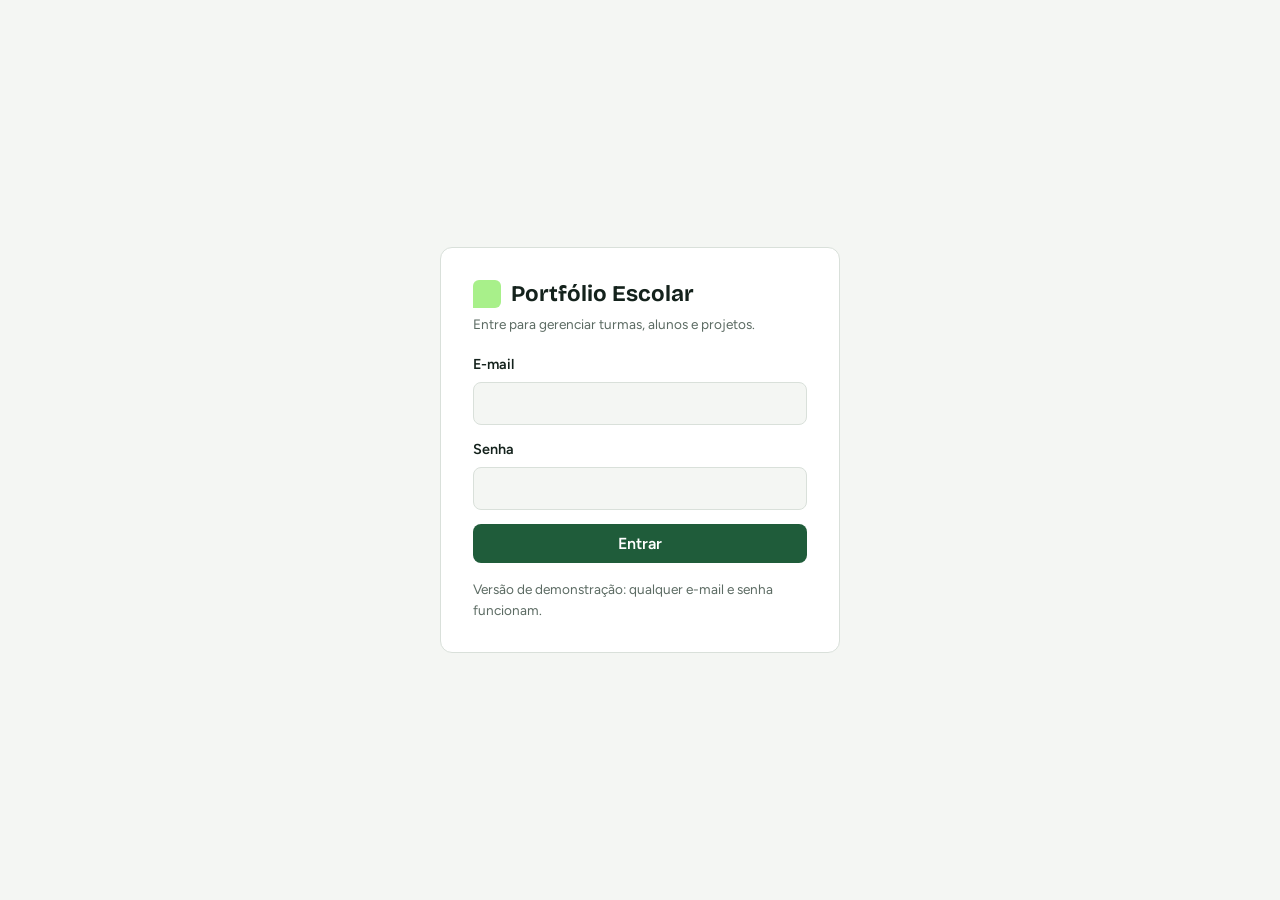
<file: index.html>
<!DOCTYPE html>
<html lang="pt-br">

<head>
    <meta charset="UTF-8">
    <meta name="viewport" content="width=device-width, initial-scale=1.0">
    <title>Portifólio</title>
    <link rel="stylesheet" href="style.css">
    <link rel="stylesheet" href="style.css">
</head>

<body>
    <div class="app">
        <nav id="menu"></nav>
        <main id="main"></main>
    </div>
    <script>var ROOT = "";</script>
    <script src="app.js"></script>
    <script>
        M.innerHTML = head("Dashboard", "Resumo do que já foi cadastrado.") + '<div class="stats"><div class="card stat hi"><b>' + db.projetos.length + '</b><span>Projetos</span></div><div class="card stat"><b>' + db.alunos.length + '</b><span>Alunos</span></div><div class="card stat"><b>' + db.turmas.length + '</b><span>Turmas</span></div></div><h2 style="margin-bottom:14px">Exibição de projetos</h2>' + (db.projetos.length ? '<div class="grid">' + db.projetos.map(projCard).join("") + '</div>' : empty("Nenhum projeto ainda.", "Cadastros/CadatroProjeto.html", "Cadastrar projeto"));
    </script>
</body>

</html>
</file>
<file: style.css>
@import url("https://fonts.googleapis.com/css2?family=Bricolage+Grotesque:wght@600;700&family=Figtree:wght@400;500;600&display=swap");

:root {
    --bg: #f4f6f3;
    --surf: #fff;
    --ink: #14221c;
    --mute: #5c6b63;
    --line: #d9e0da;
    --side: #14221c;
    --sideink: #e9f1ea;
    --acc: #a8f08a;
    --accink: #14221c;
    --btn: #1f5c3a;
    --btnink: #fff;
    color-scheme: light
}

@media (prefers-color-scheme:dark) {
    :root {
        --bg: #0e1612;
        --surf: #17231c;
        --ink: #e9f1ea;
        --mute: #9baba1;
        --line: #2a3a31;
        --side: #0a100d;
        --btn: #a8f08a;
        --btnink: #14221c;
        color-scheme: dark
    }
}

* {
    box-sizing: border-box
}

body {
    margin: 0;
    background: var(--bg);
    color: var(--ink);
    font: 16px/1.5 Figtree, system-ui, sans-serif
}

h1,
h2,
h3 {
    font-family: "Bricolage Grotesque", Figtree, sans-serif;
    line-height: 1.15;
    margin: 0
}

h1 {
    font-size: 2rem
}

h2 {
    font-size: 1.25rem
}

h3 {
    font-size: 1.05rem
}

:focus-visible {
    outline: 3px solid var(--acc);
    outline-offset: 2px
}

.app {
    display: grid;
    grid-template-columns: 240px 1fr;
    min-height: 100vh
}

nav {
    background: var(--side);
    color: var(--sideink);
    padding: 24px 16px;
    display: flex;
    flex-direction: column;
    gap: 4px;
    position: sticky;
    top: 0;
    height: 100vh
}

nav .logo {
    font: 700 1.3rem "Bricolage Grotesque", sans-serif;
    margin: 0 8px 20px;
    display: flex;
    gap: 10px;
    align-items: center
}

nav .logo i {
    width: 26px;
    height: 26px;
    background: var(--acc);
    border-radius: 6px 6px 6px 0;
    display: block
}

nav a {
    display: block;
    padding: 8px 12px;
    border-radius: 8px;
    text-decoration: none;
    color: var(--sideink)
}

nav a:hover {
    background: #ffffff14
}

nav a.on {
    background: var(--acc);
    color: var(--accink);
    font-weight: 600
}

nav button {
    margin-top: auto
}

main {
    padding: 36px clamp(16px, 4vw, 48px);
    max-width: 1100px;
    width: 100%
}

.head {
    display: flex;
    justify-content: space-between;
    align-items: flex-end;
    gap: 16px;
    flex-wrap: wrap;
    margin-bottom: 24px
}

.head p {
    margin: 6px 0 0;
    color: var(--mute)
}

.card {
    background: var(--surf);
    border: 1px solid var(--line);
    border-radius: 12px;
    padding: 20px
}

.grid {
    display: grid;
    gap: 16px;
    grid-template-columns: repeat(auto-fill, minmax(250px, 1fr))
}

.stats {
    display: grid;
    gap: 16px;
    grid-template-columns: repeat(auto-fit, minmax(150px, 1fr));
    margin-bottom: 28px
}

.stat b {
    display: block;
    font: 700 2.6rem/1 "Bricolage Grotesque", sans-serif
}

.stat span {
    color: var(--mute)
}

.stat.hi {
    background: var(--acc);
    border-color: var(--acc);
    color: var(--accink)
}

.stat.hi span {
    color: #2f4a38
}

label {
    display: block;
    font-weight: 600;
    font-size: .9rem;
    margin-bottom: 14px
}

input,
select,
textarea {
    display: block;
    width: 100%;
    margin-top: 6px;
    padding: 10px 12px;
    font: inherit;
    color: var(--ink);
    background: var(--bg);
    border: 1px solid var(--line);
    border-radius: 8px
}

textarea {
    min-height: 90px;
    resize: vertical
}

form {
    display: grid;
    gap: 0 16px;
    grid-template-columns: repeat(auto-fit, minmax(240px, 1fr));
    max-width: 760px
}

form .full {
    grid-column: 1/-1
}

.btn {
    font: 600 1rem Figtree, sans-serif;
    background: var(--btn);
    color: var(--btnink);
    border: 0;
    border-radius: 8px;
    padding: 10px 18px;
    cursor: pointer;
    text-decoration: none;
    display: inline-block
}

.btn.ghost {
    background: transparent;
    color: inherit;
    border: 1px solid currentColor
}

.btn.sm {
    padding: 5px 10px;
    font-size: .85rem
}

table {
    width: 100%;
    border-collapse: collapse
}

.tw {
    overflow-x: auto
}

th,
td {
    text-align: left;
    padding: 12px;
    border-bottom: 1px solid var(--line);
    white-space: nowrap
}

th {
    font-size: .85rem;
    color: var(--mute);
    font-weight: 600
}

.tag {
    display: inline-block;
    background: var(--acc);
    color: var(--accink);
    border-radius: 99px;
    padding: 2px 10px;
    font-size: .8rem;
    margin: 0 6px 4px 0
}

.proj {
    display: flex;
    flex-direction: column;
    gap: 8px
}

.proj .thumb {
    height: 110px;
    border-radius: 8px;
    display: flex;
    align-items: flex-end;
    padding: 10px;
    font: 700 1.3rem "Bricolage Grotesque", sans-serif;
    color: #14221c
}

.proj p {
    margin: 0;
    color: var(--mute)
}

.meta {
    font-size: .85rem;
    color: var(--mute)
}

.empty {
    text-align: center;
    padding: 40px 16px;
    color: var(--mute)
}

.toast {
    position: fixed;
    left: 50%;
    bottom: 20px;
    transform: translateX(-50%);
    background: var(--ink);
    color: var(--bg);
    padding: 10px 18px;
    border-radius: 8px;
    z-index: 9
}

@media (max-width:760px) {
    .app {
        display: block
    }

    nav {
        position: static;
        height: auto;
        flex-direction: row;
        flex-wrap: wrap;
        padding: 12px
    }

    nav .logo {
        width: 100%;
        margin-bottom: 6px
    }

    nav button {
        margin: 0
    }
}
</file>
<file: Login.css>
/* Tela de login */
.login {
    min-height: 100vh;
    display: grid;
    place-items: center;
    padding: 20px
}

.login .card {
    width: min(400px, 100%);
    padding: 32px
}

.login form {
    display: block
}

.login .logo {
    display: flex;
    gap: 10px;
    align-items: center;
    font: 700 1.4rem "Bricolage Grotesque", sans-serif;
    margin-bottom: 6px
}

.login .logo i {
    width: 28px;
    height: 28px;
    background: var(--acc);
    border-radius: 6px 6px 6px 0;
    display: block
}

.login .btn {
    width: 100%
}

.login .meta {
    margin: 0 0 20px
}

.login form+.meta {
    margin: 16px 0 0
}
</file>
<file: Portfolio.css>
/* Portfólio individual */
.who {
    display: flex;
    gap: 20px;
    align-items: center;
    flex-wrap: wrap;
    margin-bottom: 28px
}

.who p {
    margin: 8px 0
}

.av {
    width: 84px;
    height: 84px;
    border-radius: 50%;
    background: var(--acc);
    color: var(--accink);
    display: grid;
    place-items: center;
    font: 700 2rem "Bricolage Grotesque", sans-serif
}

main>h2 {
    margin: 28px 0 14px
}
</file>
<file: Cadastros/CadastroTurma.css>
form {
    max-width: 520px
}
</file>
<file: Cadastros/CadastroAluno.css>
/* Cadastro de aluno */
form {
    max-width: 640px
}
</file>
<file: Cadastros/CadastroProjeto.css>
/* Cadastro de projeto */
form {
    max-width: 760px
}

textarea {
    min-height: 120px
}
</file>
<file: Listagens/ListagemAluno.css>
/* Listagem de alunos */
th:last-child,
td:last-child {
    text-align: right
}
</file>
<file: Listagens/ListagemProjeto.css>
/* Listagem de projetos */
th:last-child,
td:last-child {
    text-align: right
}
</file>
<file: Listagens/ListagemTurma.css>
/* Listagem de turmas */
th:last-child,
td:last-child {
    text-align: right
}
</file>
